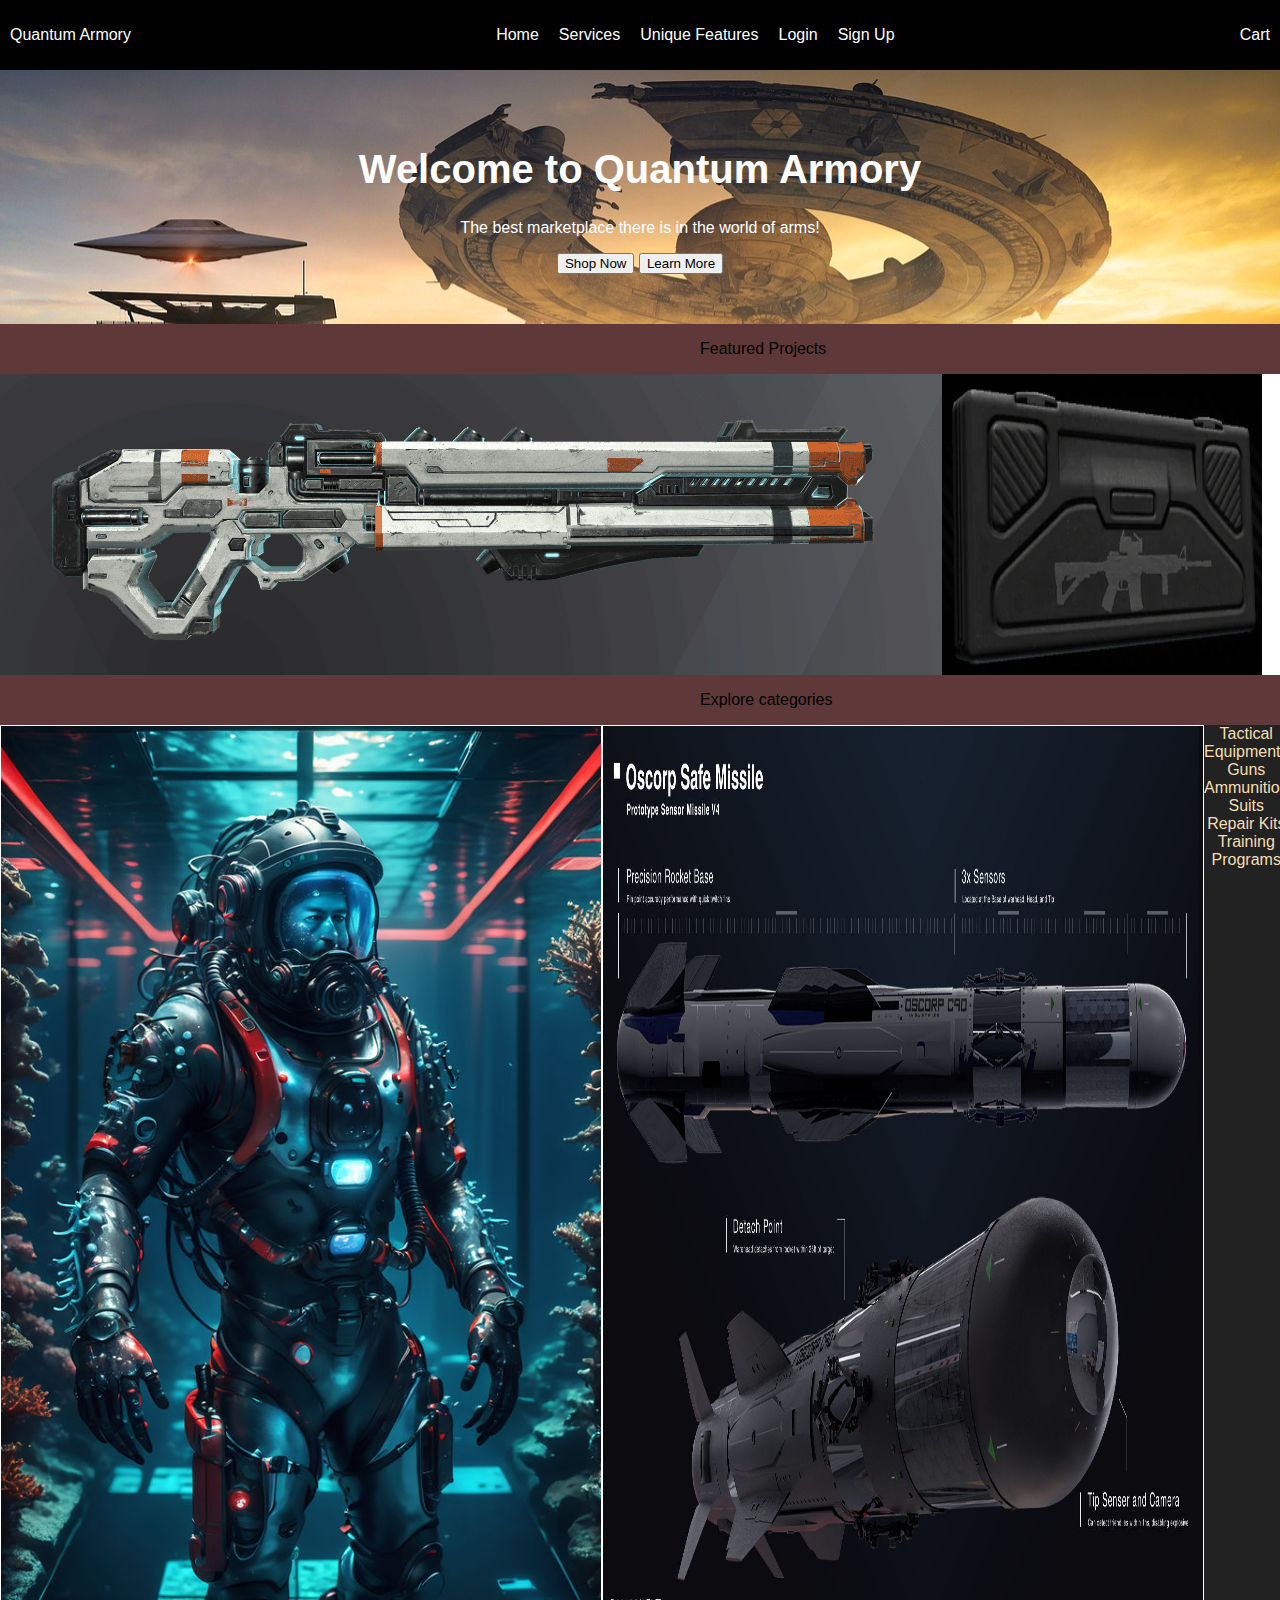
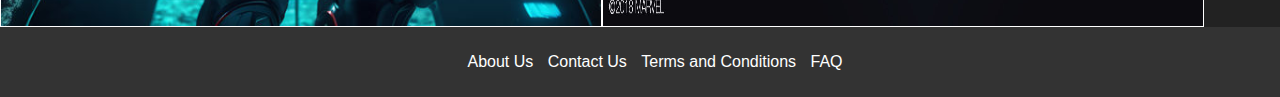
<file: index.html>
<!DOCTYPE html>
<html lang="en">
<head>
    <meta charset="UTF-8">
    <meta name="viewport" content="width=device-width, initial-scale=1.0">
    <link rel="stylesheet" href="home.css">
    <title>Quantum Armory - Home</title>
</head>
<body>
    <header>
        <div class="logo">Quantum Armory</div>
        <nav>
            <ul>
                <li><a href="#">Home</a></li>
                <li><a href="services.html">Services</a></li>
                <li><a href="unique.html">Unique Features</a></li>
                <li><a href="login.html">Login</a></li>
                <li><a href="signup.html">Sign Up</a></li>
            </ul>
        </nav>
        <div class="cart">Cart</div>
    </header>

    <section class="hero">
        <h1>Welcome to Quantum Armory</h1>
        <p>The best marketplace there is in the world of arms!</p>
        <button>Shop Now</button>
        <button>Learn More</button>
    </section>

    <div class = "featured-products-header">
        <p>
            Featured Projects
        </p>
    </div>
    <section class="featured-products">
        <img src = "Assets/home/featured products/3ds_Max_Tutorial_The_Production_and_Sharing_of_Sci_Fi_Guns_14_b923292e57.png"/>
        <img src = "Assets/home/featured products/WeaponRepairKit.webp"/>
        <!-- Featured product cards go here -->
    </section>
    <div class = "explore-categories-header">
        <p>
            Explore categories
        </p>
    </div>
    <section class="explore-categories">
        <!-- Category links go here -->
        <img src = "./Assets/home/explore categories/a8d87e3363014b41a299e36b9fc02a63.jpeg"/>
        <img src = "./Assets/home/explore categories/3a825adf05da1a4c9b46c4946a64ef8c.jpg"/>
        <div class = "explore-categories-description">
    <div>Tactical Equipments</div>
    <div> Guns</div>
    <div> Ammunition</div>
    <div>Suits</div>
    <div>Repair Kits</div>
    <div>Training Programs</div>
            
        </p>
    </div>
    </section>

    <section class="customer-reviews">
        <!-- Customer reviews go here -->
    </section>

    <footer>
        <ul>
            <li><a href="#">About Us</a></li>
            <li><a href="#">Contact Us</a></li>
            <li><a href="#">Terms and Conditions</a></li>
            <li><a href="#">FAQ</a></li>
        </ul>
    </footer>
</body>
</html>
</file>
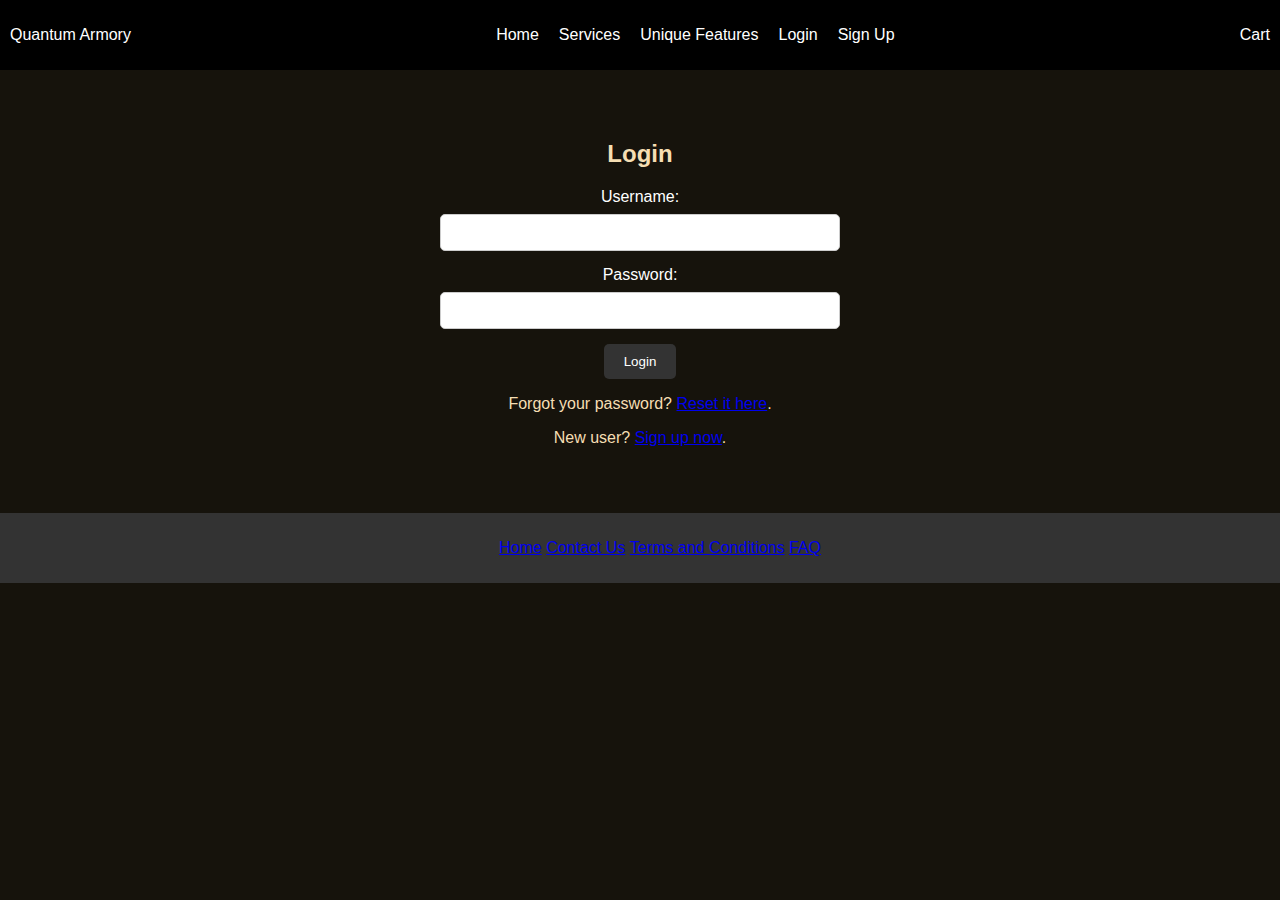
<file: login.html>
<!DOCTYPE html>
<html lang="en">
<head>
    <meta charset="UTF-8">
    <meta name="viewport" content="width=device-width, initial-scale=1.0">
    <link rel="stylesheet" href="login.css">
    <title>Quantum Armory - Login</title>
</head>
<body>
    <header>
        <div class="logo">Quantum Armory</div>
        <nav>
            <ul>
                <li><a href="index.html">Home</a></li>
                <li><a href="services.html.html">Services</a></li>
                <li><a href="unique.html">Unique Features</a></li>
                <li><a href="#">Login</a></li>
                <li><a href="signup.html">Sign Up</a></li>
            </ul>
        </nav>
        <div class="cart">Cart</div>
    </header>

    <section class="login-form">
        <h2>Login</h2>
        <form>
            <label for="username">Username:</label>
            <input type="text" id="username" name="username" required>

            <label for="password">Password:</label>
            <input type="password" id="password" name="password" required>

            <button type="submit">Login</button>
        </form>
        <p>Forgot your password? <a href="#">Reset it here</a>.</p>
        <p>New user? <a href="signup.html">Sign up now</a>.</p>
    </section>

    <footer>
        <ul>
            <li><a href="index.html">Home</a></li>
            <li><a href="#">Contact Us</a></li>
            <li><a href="#">Terms and Conditions</a></li>
            <li><a href="#">FAQ</a></li>
        </ul>
    </footer>
</body>
</html>
</file>
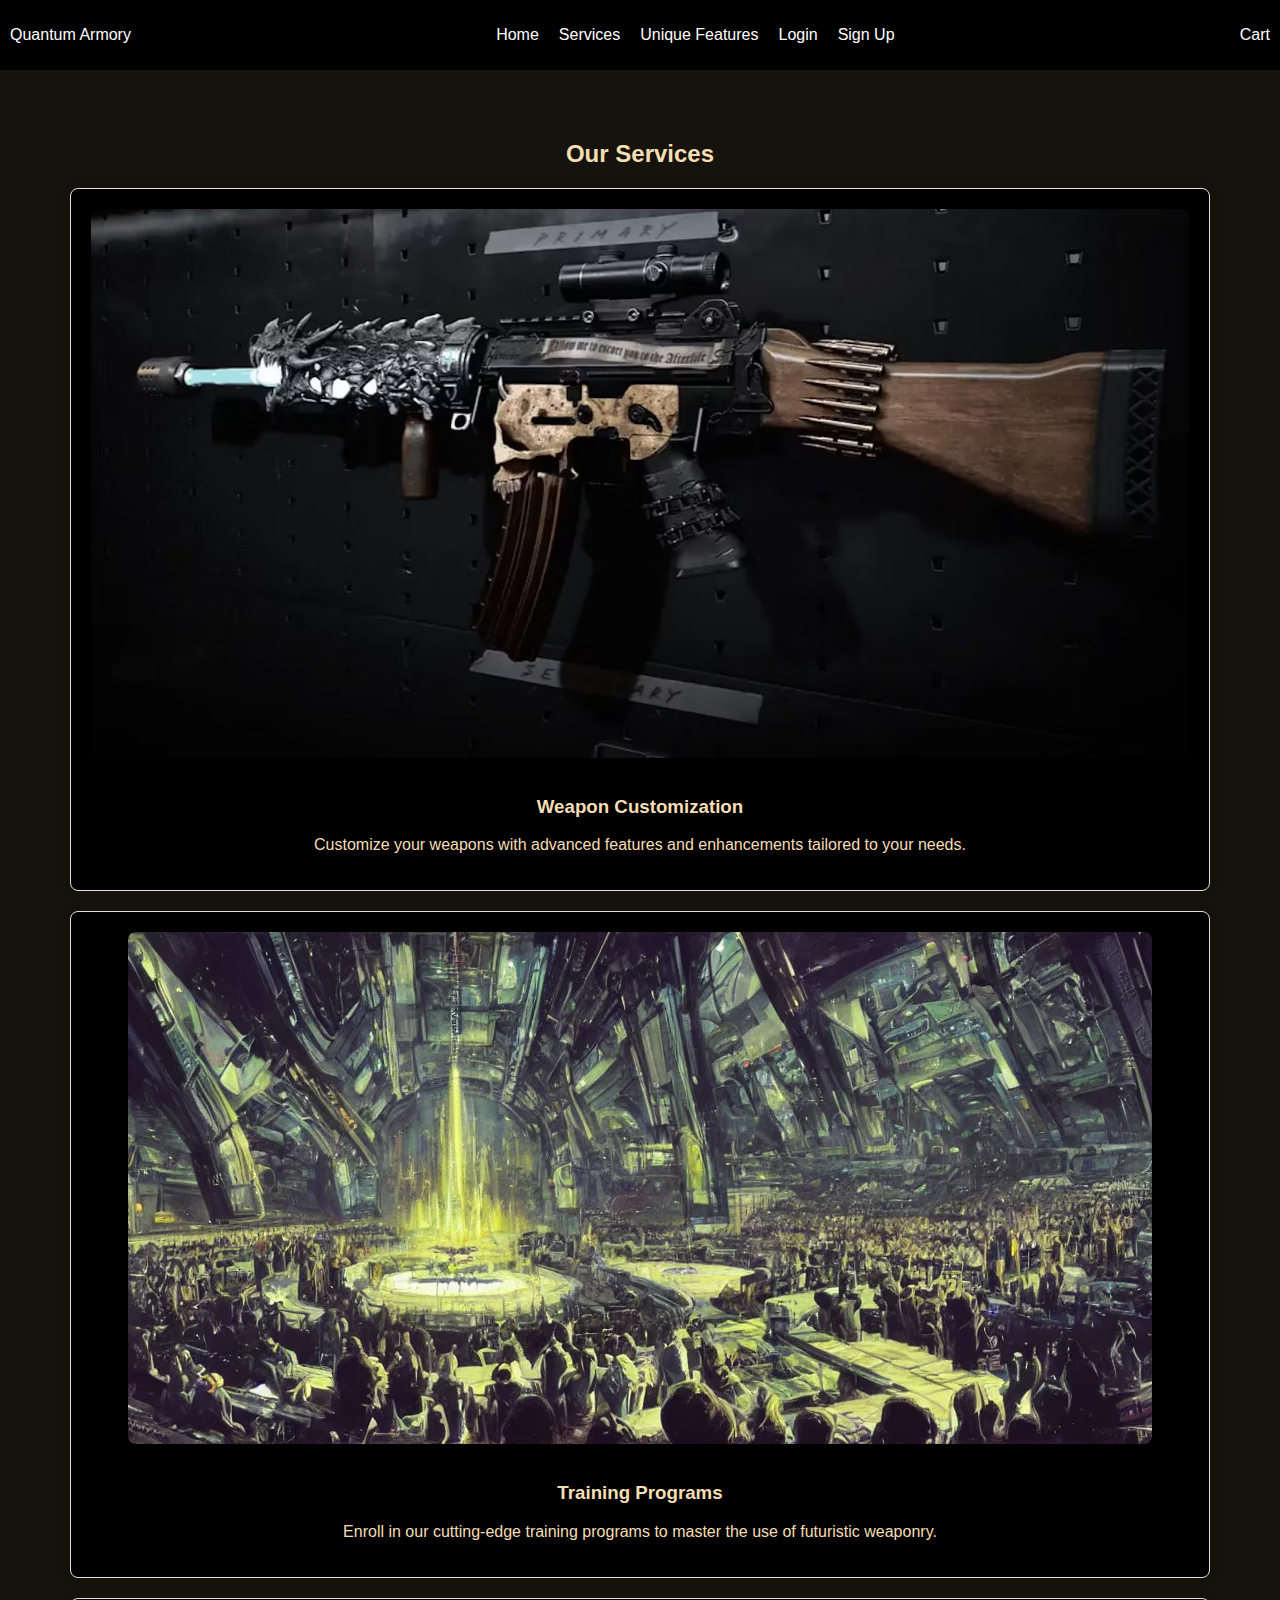
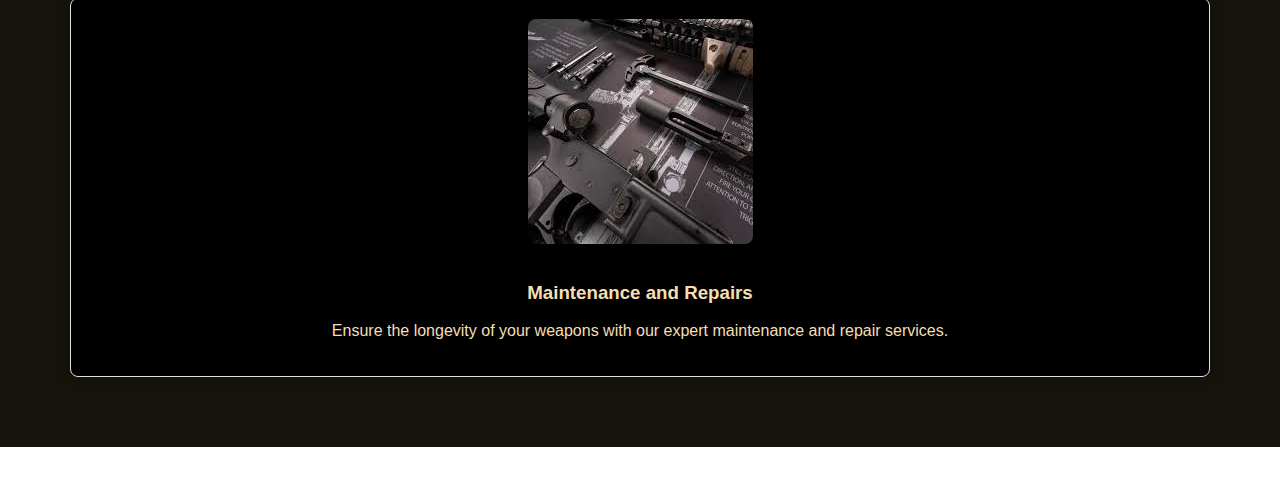
<file: services.html>
<!DOCTYPE html>
<html lang="en">
<head>
    <meta charset="UTF-8">
    <meta name="viewport" content="width=device-width, initial-scale=1.0">
    <link rel="stylesheet" href="services.css">
    <title>Quantum Armory - Services</title>
</head>
<body>
    <header>
        <div class="logo">Quantum Armory</div>
        <nav>
            <ul>
                <li><a href="index.html">Home</a></li>
                <li><a href="#">Services</a></li>
                <li><a href="unique.html">Unique Features</a></li>
                <li><a href="login.html">Login</a></li>
                <li><a href="signup.html">Sign Up</a></li>
            </ul>
        </nav>
        <div class="cart">Cart</div>
    </header>

    <section class="services">
        <h2>Our Services</h2>
        <div class="service-card">
            <img src="./Assets/services/Call-of-Duty-Vanguard-improves-weapon-customization.avif" alt="Service 1 Image">
            <h3>Weapon Customization</h3>
            <p>Customize your weapons with advanced features and enhancements tailored to your needs.</p>
        </div>
        <div class="service-card">
            <img src="./Assets/services/c473f1023f05484473b3253a6359a80c231efbc4_2000x2000.webp" alt="Service 2 Image">
            <h3>Training Programs</h3>
            <p>Enroll in our cutting-edge training programs to master the use of futuristic weaponry.</p>
        </div>
        <div class="service-card">
            <img src="./Assets/services/images2.jpg" alt="Service 3 Image">
            <h3>Maintenance and Repairs</h3>
            <p>Ensure the longevity of your weapons with our expert maintenance and repair services.</p>
        </div>
    </section>

    <footer>
        <ul>
            <li><a href="index.html">Home</a></li>
            <li><a href="#">Contact Us</a></li>
            <li><a href="#">Terms and Conditions</a></li>
            <li><a href="#">FAQ</a></li>
        </ul>
    </footer>
</body>
</html>
</file>
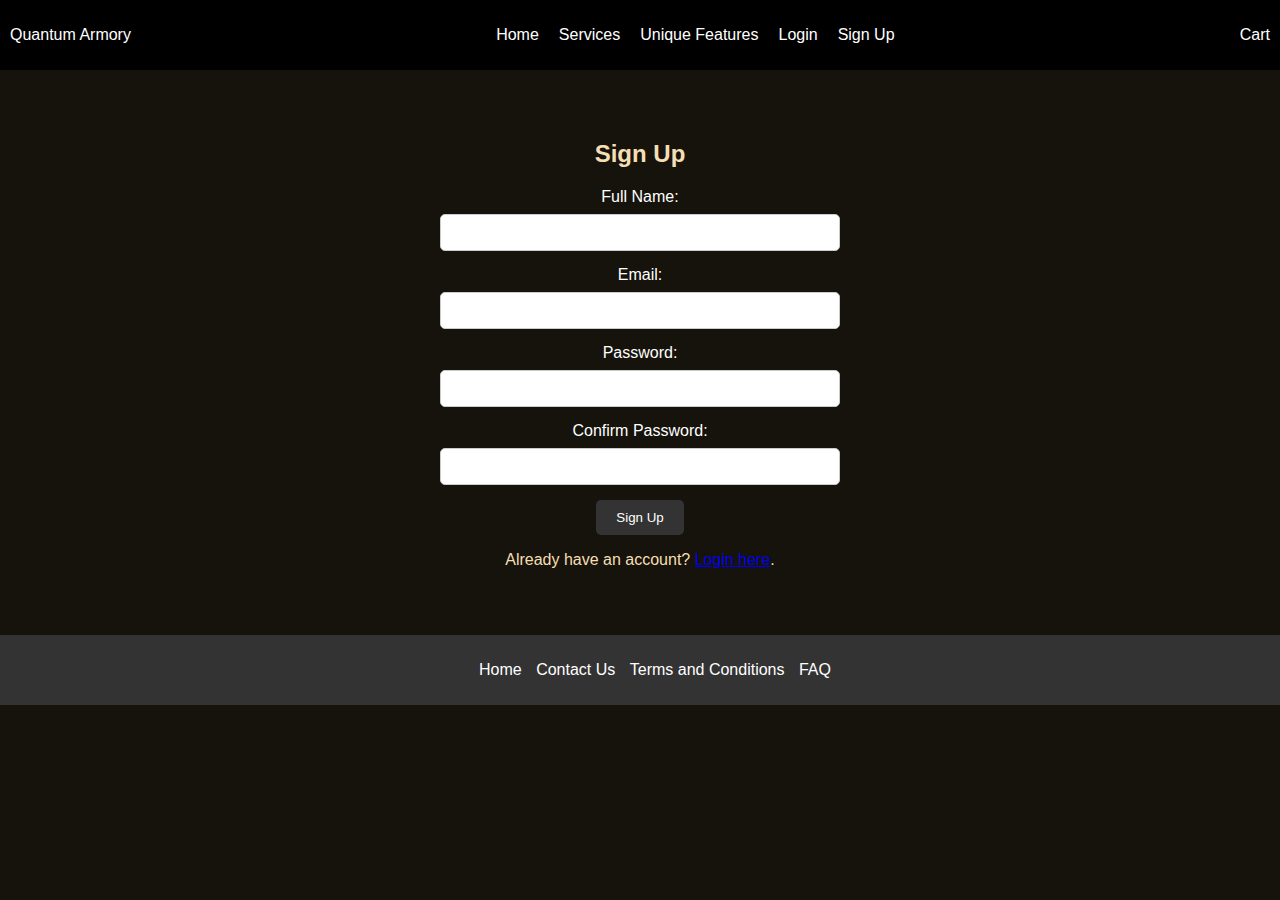
<file: signup.html>
<!DOCTYPE html>
<html lang="en">
<head>
    <meta charset="UTF-8">
    <meta name="viewport" content="width=device-width, initial-scale=1.0">
    <link rel="stylesheet" href="signup.css">
    <title>Quantum Armory - Sign Up</title>
</head>
<body>
    <header>
        <div class="logo">Quantum Armory</div>
        <nav>
            <ul>
                <li><a href="index.html">Home</a></li>
                <li><a href="services.html">Services</a></li>
                <li><a href="unique.html">Unique Features</a></li>
                <li><a href="login.html">Login</a></li>
                <li><a href="#">Sign Up</a></li>
            </ul>
        </nav>
        <div class="cart">Cart</div>
    </header>

    <section class="signup-form">
        <div class="form-container">
            <h2>Sign Up</h2>
            <form>
                <label for="name">Full Name:</label>
                <input type="text" id="name" name="name" required>

                <label for="email">Email:</label>
                <input type="email" id="email" name="email" required>

                <label for="password">Password:</label>
                <input type="password" id="password" name="password" required>

                <label for="confirm-password">Confirm Password:</label>
                <input type="password" id="confirm-password" name="confirm-password" required>

                <button type="submit">Sign Up</button>
            </form>
            <p>Already have an account? <a href="login.html">Login here</a>.</p>
        </div>
    </section>

    <footer>
        <ul>
            <li><a href="home.html">Home</a></li>
            <li><a href="#">Contact Us</a></li>
            <li><a href="#">Terms and Conditions</a></li>
            <li><a href="#">FAQ</a></li>
        </ul>
    </footer>
</body>
</html>
</file>
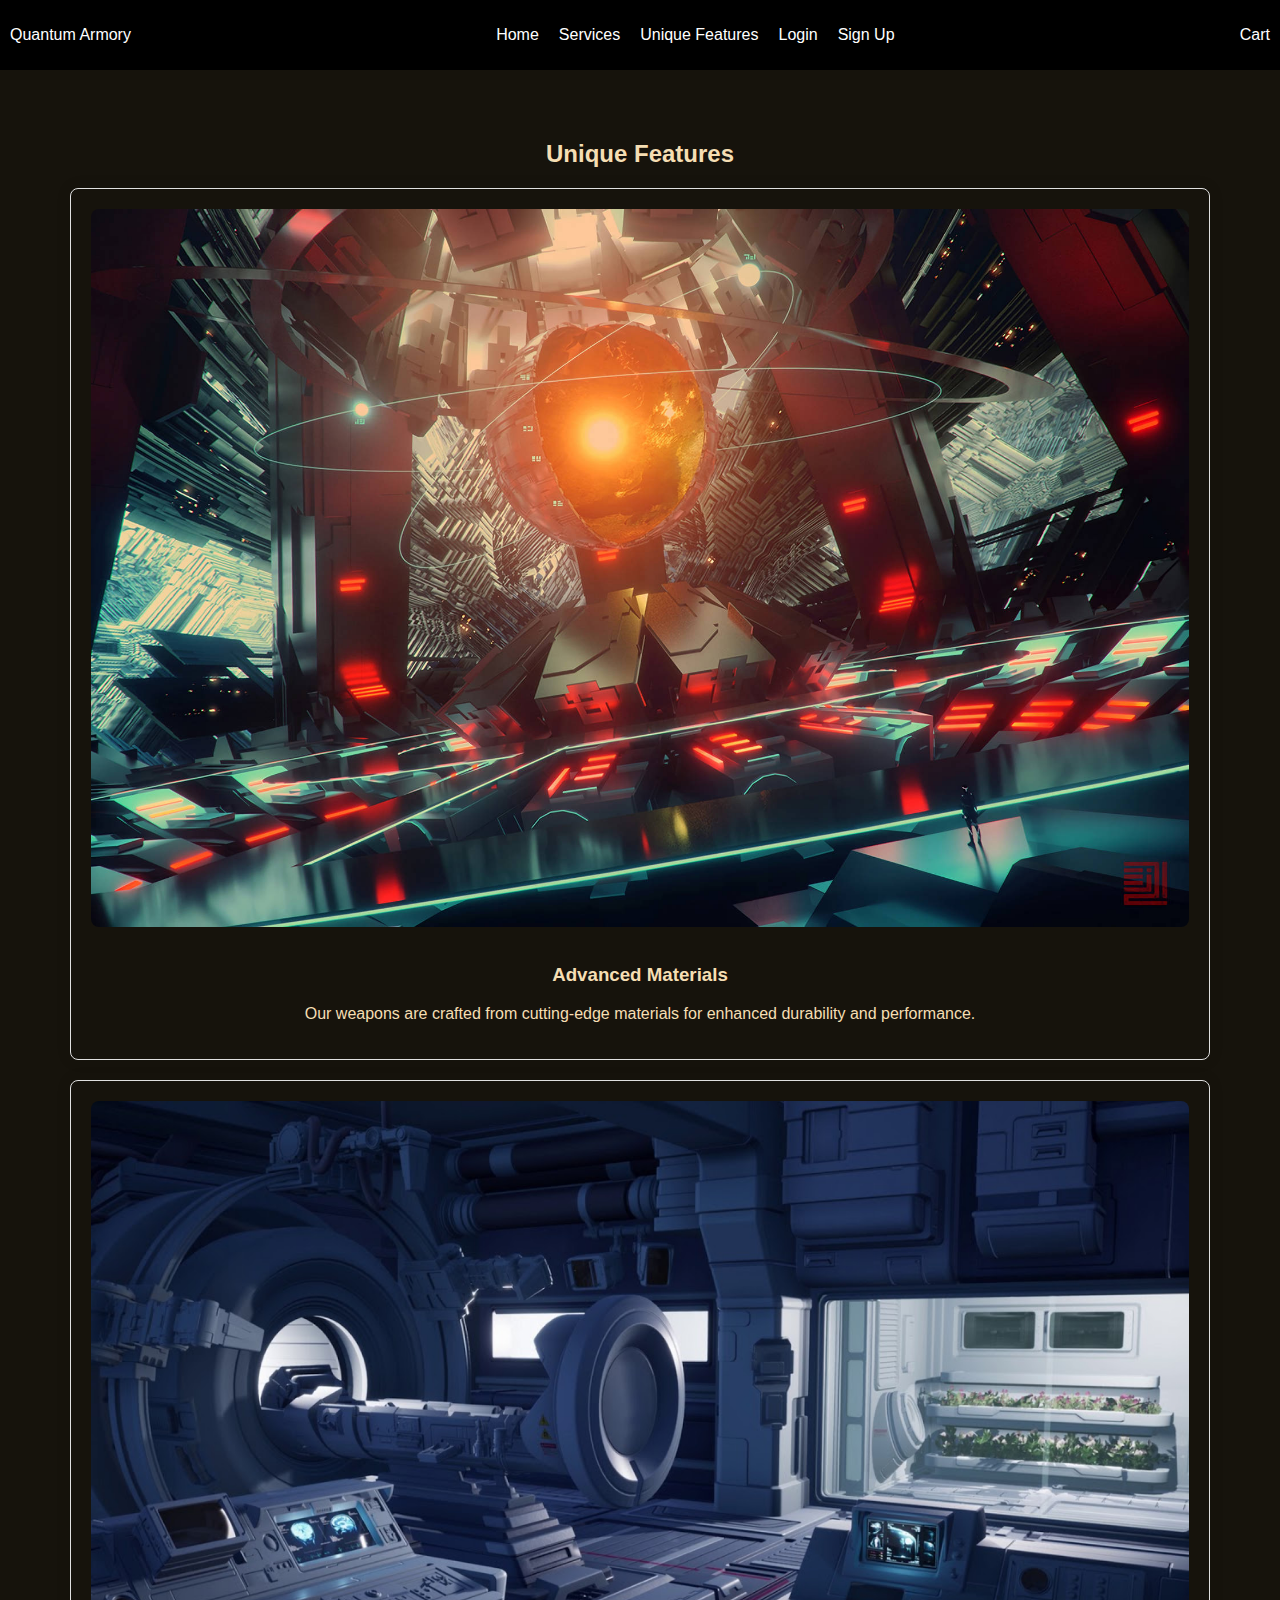
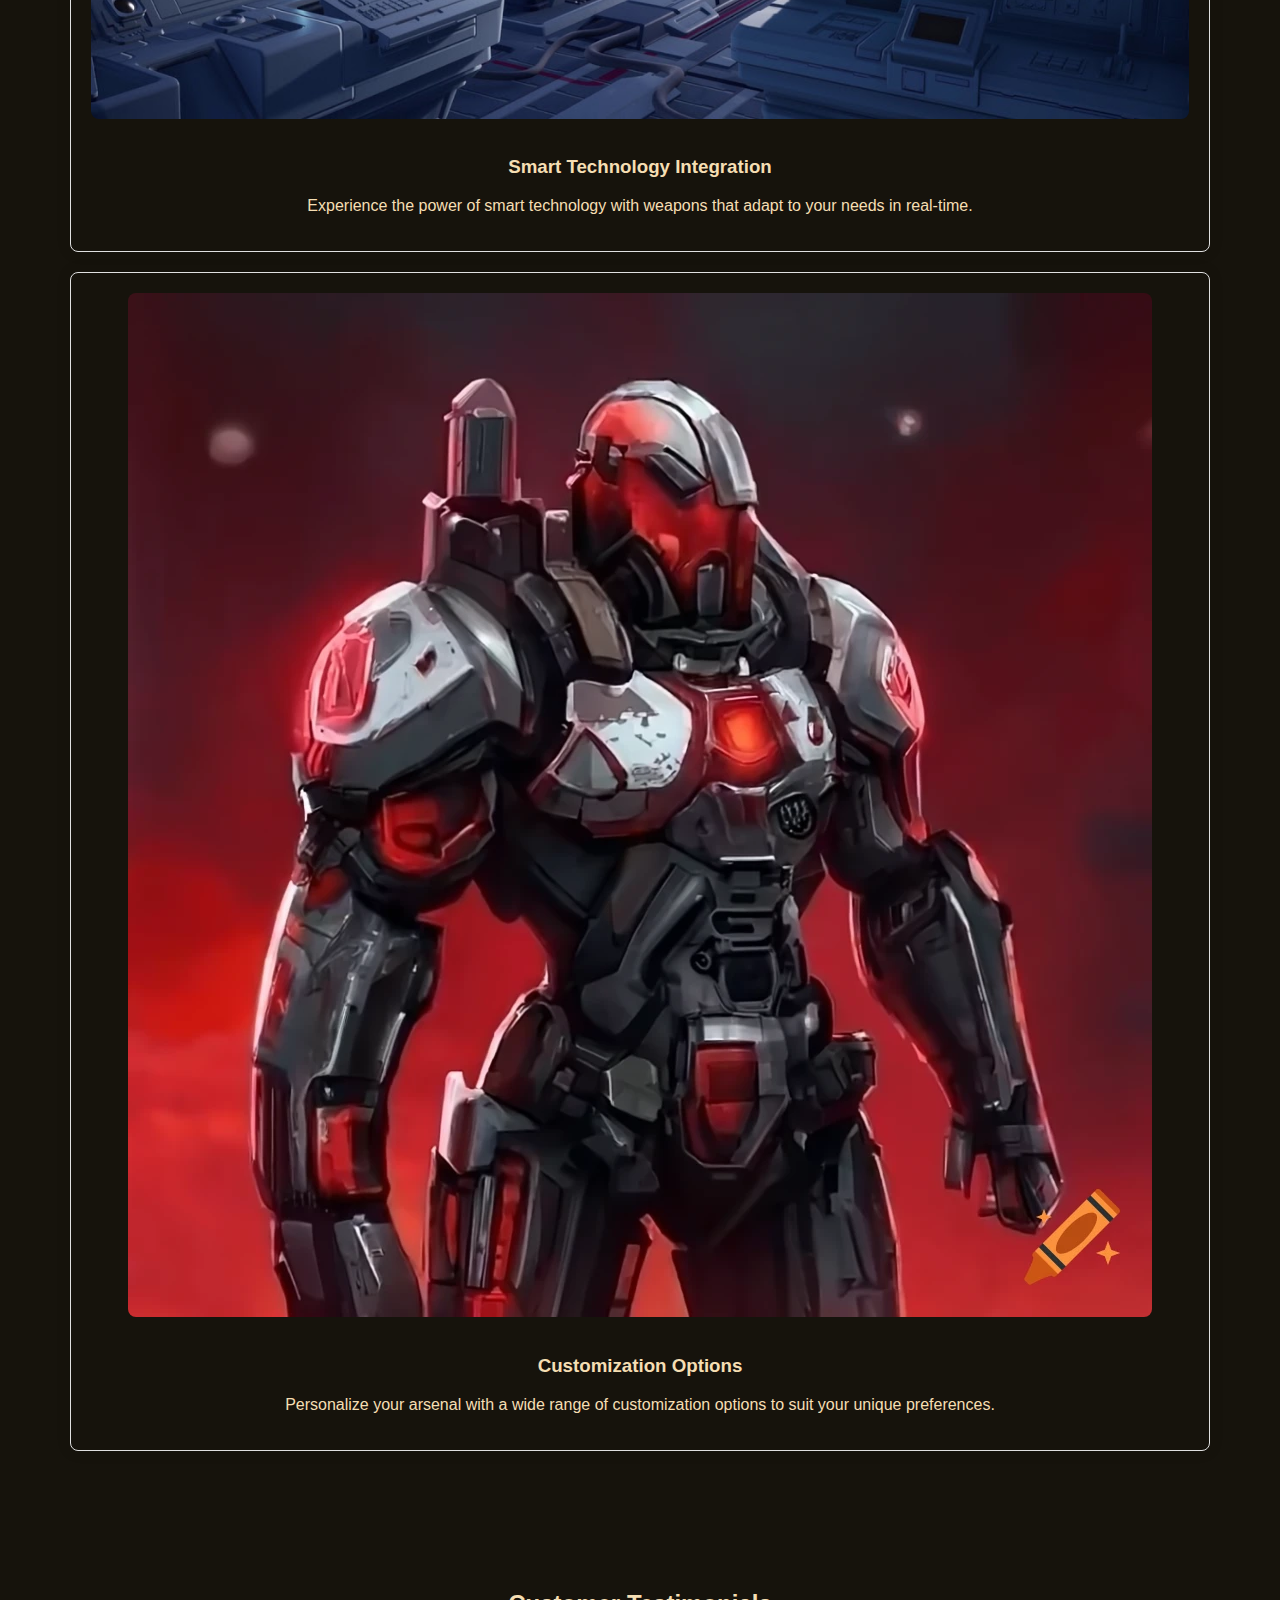
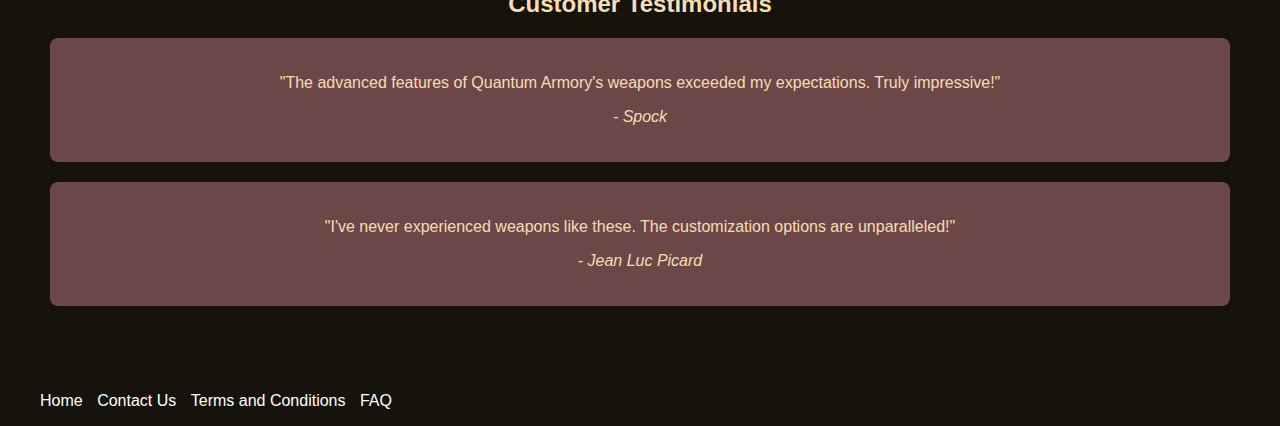
<file: unique.html>
<!DOCTYPE html>
<html lang="en">
<head>
    <meta charset="UTF-8">
    <meta name="viewport" content="width=device-width, initial-scale=1.0">
    <link rel="stylesheet" href="unique.css">
    <title>Quantum Armory - Unique Features</title>
</head>
<body>
    <header>
        <div class="logo">Quantum Armory</div>
        <nav>
            <ul>
                <li><a href="index.html">Home</a></li>
                <li><a href="services.html">Services</a></li>
                <li><a href="#">Unique Features</a></li>
                <li><a href="login.html">Login</a></li>
                <li><a href="signup.html">Sign Up</a></li>
            </ul>
        </nav>
        <div class="cart">Cart</div>
    </header>

    <section class="unique-features">
        <h2>Unique Features</h2>
        <div class="feature-card">
            <img src="./Assets/unique/sci-fi-xr45b0hdu0yl8jba.jpg" alt="Feature 1 Image">
            <h3>Advanced Materials</h3>
            <p>Our weapons are crafted from cutting-edge materials for enhanced durability and performance.</p>
        </div>
        <div class="feature-card">
            <img src="./Assets/unique/maxresdefault.jpg" alt="Feature 2 Image">
            <h3>Smart Technology Integration</h3>
            <p>Experience the power of smart technology with weapons that adapt to your needs in real-time.</p>
        </div>
        <div class="feature-card">
            <img src="./Assets/unique/c29495436c1a42fe90e5a1304638f45f.webp" alt="Feature 3 Image">
            <h3>Customization Options</h3>
            <p>Personalize your arsenal with a wide range of customization options to suit your unique preferences.</p>
        </div>
    </section>

    <section class="customer-testimonials">
        <h2>Customer Testimonials</h2>
        <div class="testimonial">
            <p>"The advanced features of Quantum Armory's weapons exceeded my expectations. Truly impressive!"</p>
            <p class="user">- Spock</p>
        </div>
        <div class="testimonial">
            <p>"I've never experienced weapons like these. The customization options are unparalleled!"</p>
            <p class="user">- Jean Luc Picard</p>
        </div>
    </section>

    <footer>
        <ul>
            <li><a href="index.html">Home</a></li>
            <li><a href="#">Contact Us</a></li>
            <li><a href="#">Terms and Conditions</a></li>
            <li><a href="#">FAQ</a></li>
        </ul>
    </footer>

</body>
</html>
</file>
<file: home.css>
body {
    font-family: 'Arial', sans-serif;
    margin: 0;
    padding: 0;
    box-sizing: border-box;
}

header {
    background-color: #000000;
    color: #fff;
    padding: 10px;
    display: flex;
    justify-content: space-between;
    align-items: center;
}

nav ul {
    list-style: none;
    display: flex;
}

nav ul li {
    margin-right: 20px;
}

nav a {
    text-decoration: none;
    color: #fff;
}

.hero {
    text-align: center;
    background-image: url(./Assets/home/fantasy-2861815_1280.jpg);
    padding: 50px;
    background-color: #222;
    color: #fff;
    background-repeat: no-repeat;
    background-size: cover;
}

.hero h1 {
    font-size: 2.5em;
}

.featured-products {
    /* Add styling for featured product cards */
    display: flex;

}

.featured-products-header{
    background-color: #5f3939;
    display: flex;
}
.featured-products-header p{
    position: relative;
    margin-left: 700px;
}
.explore-categories-header{
    background-color: #5f3939;
    display: flex;
}
.explore-categories-header p{
    position: relative;
    margin-left: 700px;
}
.explore-categories {
    /* Add styling for category links */
    display: flex;
}

.explore-categories img{
    /* Add styling for category links */
    max-width: 600px;
    padding: 1px 1px 1px 1px;
}
.explore-categories-description{
    /* Add styling for category links */
   background-color: #222;
   width: 100%;
   color: wheat;
   text-align: center;
}
.explore-categories-description div{
}
.customer-reviews {
    /* Add styling for customer reviews */
}

footer {
    background-color: #333;
    color: #fff;
    padding: 10px;
    text-align: center;
}

footer ul {
    list-style: none;
}

footer ul li {
    display: inline;
    margin-right: 10px;
}

footer a {
    text-decoration: none;
    color: #fff;
}
</file>
<file: login.css>
body {
    font-family: 'Arial', sans-serif;
    margin: 0;
    padding: 0;
    box-sizing: border-box;
    background: #16130c;
    color: wheat;
}

header {
    background-color: #000000;
    color: #fff;
    padding: 10px;
    display: flex;
    justify-content: space-between;
    align-items: center;
}

nav ul {
    list-style: none;
    display: flex;
}

nav ul li {
    margin-right: 20px;
}

nav a {
    text-decoration: none;
    color: #fff;
}

.login-form {
    text-align: center;
    padding: 50px;
}

form {
    max-width: 400px;
    margin: 0 auto;
}

label {
    display: block;
    margin-bottom: 8px;
    color: white;
}

input {
    width: 100%;
    padding: 10px;
    margin-bottom: 15px;
    border: 1px solid #ccc;
    border-radius: 5px;
    box-sizing: border-box;
}

button {
    background-color: #333;
    color: #fff;
    padding: 10px 20px;
    border: none;
    border-radius: 5px;
    cursor: pointer;
}

button:hover {
    background-color: #555;
}

footer {
    background-color: #333;
    color: #fff;
    padding: 10px;
    text-align: center;
}

footer ul li{
    display: inline;
}
</file>
<file: services.css>
body {
    font-family: 'Arial', sans-serif;
    margin: 0;
    padding: 0;
    box-sizing: border-box;
    color: wheat;
}

header {
    background-color: #000000;
    color: #fff;
    padding: 10px;
    display: flex;
    justify-content: space-between;
    align-items: center;
}

nav ul {
    list-style: none;
    display: flex;
}

nav ul li {
    margin-right: 20px;
}

nav a {
    text-decoration: none;
    color: #fff;
}

.services {
    text-align: center;
    padding: 50px;
    background-color: #16130c;
}

.service-card {
    margin: 20px;
    padding: 20px;
    border: 1px solid #e0e0e0;
    border-radius: 8px;
    box-shadow: 0 0 15px rgba(0, 0, 0, 0.1);
    transition: transform 0.3s ease-in-out;
    background: black;
}

.service-card:hover {
    transform: scale(1.05);
}

.service-card img {
    max-width: 100%;
    border-radius: 8px;
    margin-bottom: 15px;
}

.footer {
    background-color: #333;
    color: #fff;
    padding: 10px;
    text-align: center;
}

footer ul {
    list-style: none;
}

footer ul li {
    display: inline;
    margin-right: 10px;
}

footer a {
    text-decoration: none;
    color: #fff;
}
</file>
<file: signup.css>
body {
    font-family: 'Arial', sans-serif;
    margin: 0;
    padding: 0;
    box-sizing: border-box;
    background-color: #16130c;
    color: wheat;
}

header {
    background-color: #000000;
    color: #fff;
    padding: 10px;
    display: flex;
    justify-content: space-between;
    align-items: center;
}

nav ul {
    list-style: none;
    display: flex;
}

nav ul li {
    margin-right: 20px;
}

nav a {
    text-decoration: none;
    color: #fff;
}

.signup-form {
    text-align: center;
    padding: 50px;
}

form {
    max-width: 400px;
    margin: 0 auto;
}

label {
    display: block;
    margin-bottom: 8px;
    color: white;
}

input {
    width: 100%;
    padding: 10px;
    margin-bottom: 15px;
    border: 1px solid #ccc;
    border-radius: 5px;
    box-sizing: border-box;
}

button {
    background-color: #333;
    color: #fff;
    padding: 10px 20px;
    border: none;
    border-radius: 5px;
    cursor: pointer;
}

button:hover {
    background-color: #555;
}

footer {
    background-color: #333;
    color: #fff;
    padding: 10px;
    text-align: center;
}

footer ul {
    list-style: none;
}

footer ul li {
    display: inline;
    margin-right: 10px;
}

footer a {
    text-decoration: none;
    color: #fff;
}
</file>
<file: unique.css>
body {
    font-family: 'Arial', sans-serif;
    margin: 0;
    padding: 0;
    box-sizing: border-box;
    background-color: #16130c;
    color: wheat;
}

header {
    background-color: #000000;
    color: #fff;
    padding: 10px;
    display: flex;
    justify-content: space-between;
    align-items: center;
}

nav ul {
    list-style: none;
    display: flex;
}

nav ul li {
    margin-right: 20px;
}

nav a {
    text-decoration: none;
    color: #fff;
}

.unique-features {
    text-align: center;
    padding: 50px;
}

.feature-card {
    margin: 20px;
    padding: 20px;
    border: 1px solid #e0e0e0;
    border-radius: 8px;
    box-shadow: 0 0 15px rgba(0, 0, 0, 0.1);
    transition: transform 0.3s ease-in-out;
}

.feature-card:hover {
    transform: scale(1.05);
}

.feature-card img {
    max-width: 100%;
    border-radius: 8px;
    margin-bottom: 15px;
}

.customer-testimonials {
    text-align: center;
    padding: 50px;
}

.testimonial {
    background-color: #6d4747;
    padding: 20px;
    border-radius: 8px;
    margin-bottom: 20px;
}

.user {
    font-style: italic;
}

.footer {
    background-color: #333;
    color: #fff;
    padding: 10px;
    text-align: center;
}

footer ul {
    list-style: none;
}

footer ul li {
    display: inline;
    margin-right: 10px;
}

footer a {
    text-decoration: none;
    color: #fff;
}
</file>
